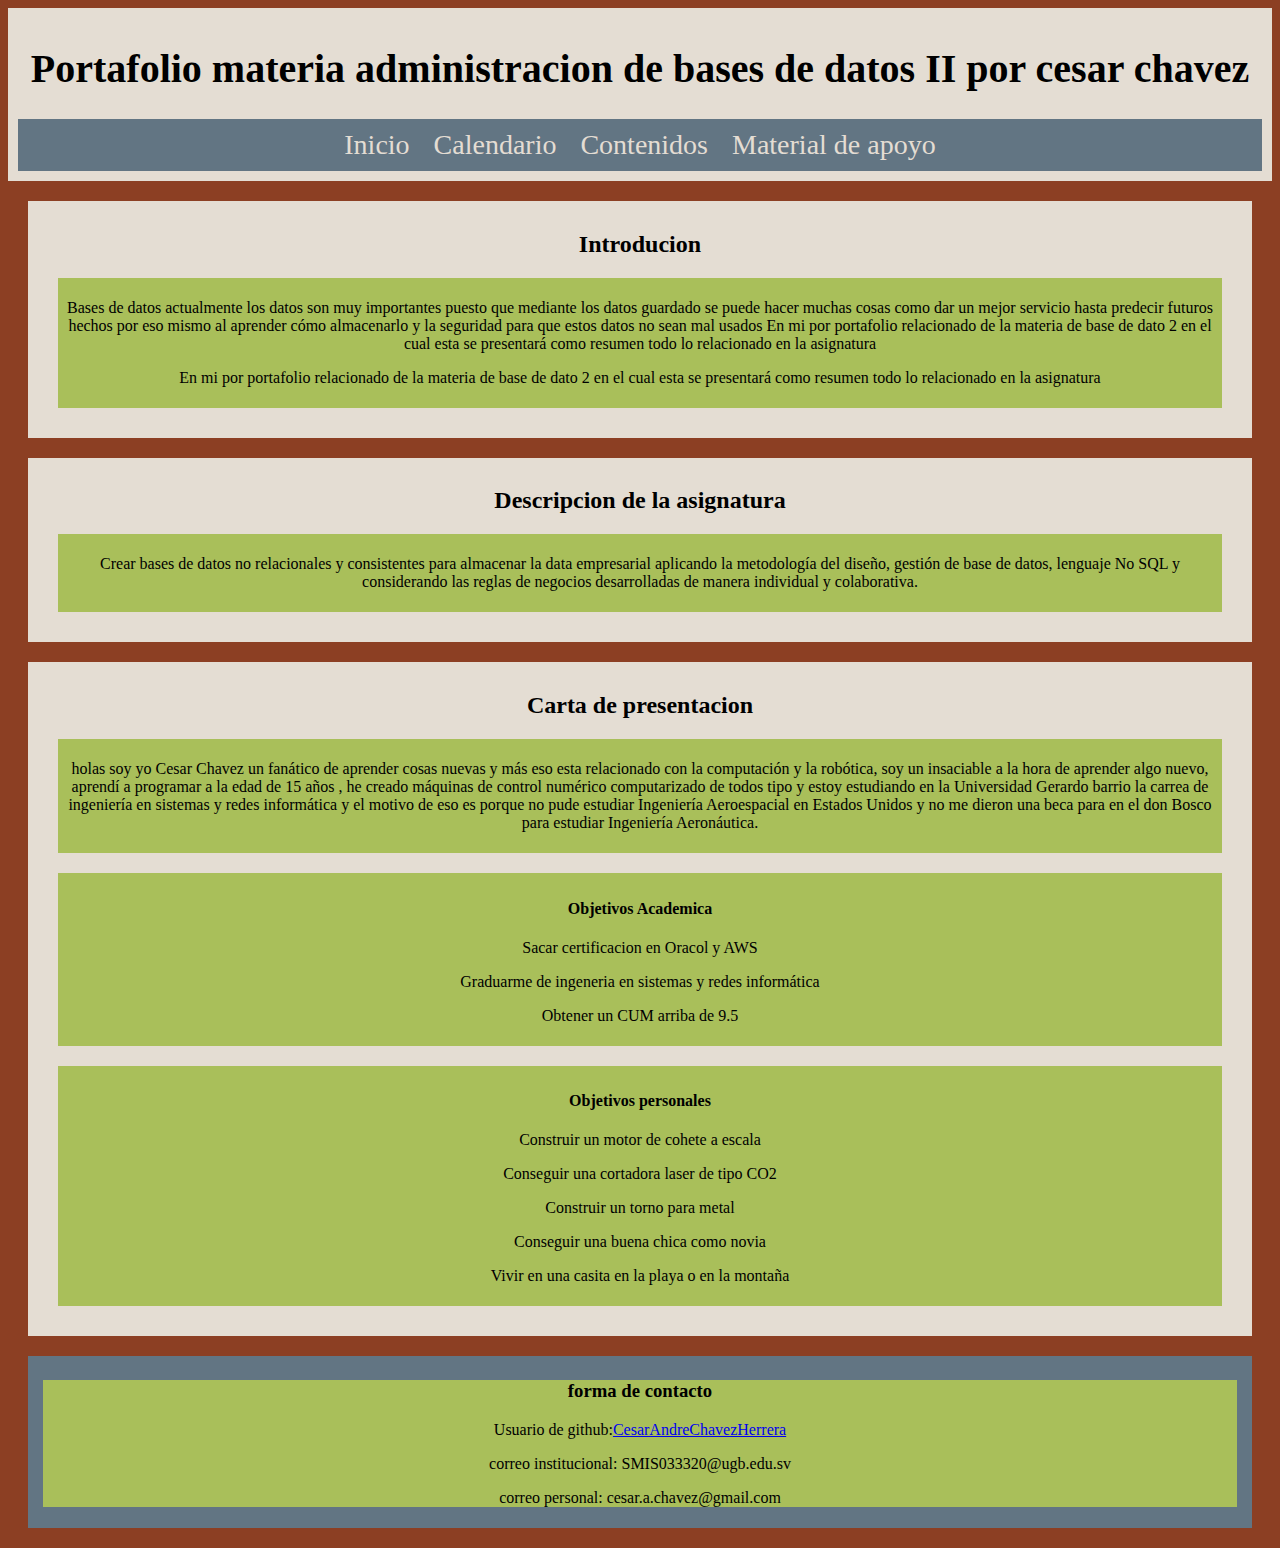
<file: index.html>
<!DOCTYPE html>
<html lang="en">
<head>
    <meta charset="UTF-8">
    <meta http-equiv="X-UA-Compatible" content="IE=edge">
    <meta name="viewport" content="width=device-width, initial-scale=1.0">
    <title>Portafolio</title>
    <link rel="stylesheet" href="estilo.css">
</head>
<body>
    <header>
        <h1>
            Portafolio materia administracion de bases de datos II por cesar chavez 
        </h1>
        <nav>
            <tr>
                <td>
                    <a href="index.html">Inicio</a> 
                </td>
                <td>
                    <a href="calendario.html">Calendario</a> 
                </td>
                <td>
                   <a href="contenidos.html">Contenidos</a> 
                </td>
                <td>
                    <a href="material.html">Material de apoyo</a> 
                </td>
            </tr>
        </nav>
        
    </header>
    <section>
        <H2>Introducion</H2>
        <article>
            <p>Bases de datos actualmente los datos son muy importantes puesto que mediante los datos guardado se puede hacer muchas cosas como dar un mejor servicio hasta predecir futuros hechos por eso mismo al aprender cómo almacenarlo y la seguridad para que estos datos no sean mal usados 
                En mi por portafolio relacionado de la materia de base de dato 2 en el cual esta se presentará como resumen todo lo relacionado en la asignatura 
                </p> 
            <p>En mi por portafolio relacionado de la materia de base de dato 2 en el cual esta se presentará como resumen todo lo relacionado en la asignatura 

            </p>
        </article>
    </section>
    <section>
        <h2>
            Descripcion de la asignatura
        </h2>
        <article>
            <p>
            Crear bases de datos no relacionales y consistentes para almacenar la data empresarial
aplicando la metodología del diseño, gestión de base de datos, lenguaje No SQL y
considerando las reglas de negocios desarrolladas de manera individual y colaborativa.
</p>
        </article>
    </section>
    <section>
        <h2>
            Carta de presentacion
        </h2>
        <article>
            <p>
                holas soy yo Cesar Chavez un fanático de aprender cosas nuevas y más eso esta relacionado con la computación y la robótica, soy un insaciable a la hora de aprender algo nuevo, aprendí a programar a la edad de 15 años , he creado máquinas de control numérico computarizado de todos tipo y estoy estudiando en la Universidad Gerardo barrio la carrea de ingeniería en sistemas y redes informática y el motivo de eso es porque no pude estudiar Ingeniería Aeroespacial en Estados Unidos y no me dieron una beca para en el don Bosco para estudiar Ingeniería Aeronáutica.
            </p>
        </article>

        <article>
            <h4>Objetivos Academica</h4>
            <p>Sacar certificacion en Oracol y AWS</p>
            <p>Graduarme de ingeneria en sistemas y redes informática</p>
            <p>Obtener un CUM arriba de 9.5</p>
            
        </article>

        <article>
            <h4>
                Objetivos personales
            </h4>
            <p>Construir un motor de cohete a escala</p>
            <p>Conseguir una cortadora laser de tipo CO2</p> 
            <p>Construir un torno para metal</p>
            <p>Conseguir una buena chica como novia</p>    
            <p>Vivir en una casita en la playa o en la montaña</p>    
            
        </article>
    </section>
    <footer>
        
    </footer>
    <script src="navegacion.js"></script>

</body>
</html>
</file>
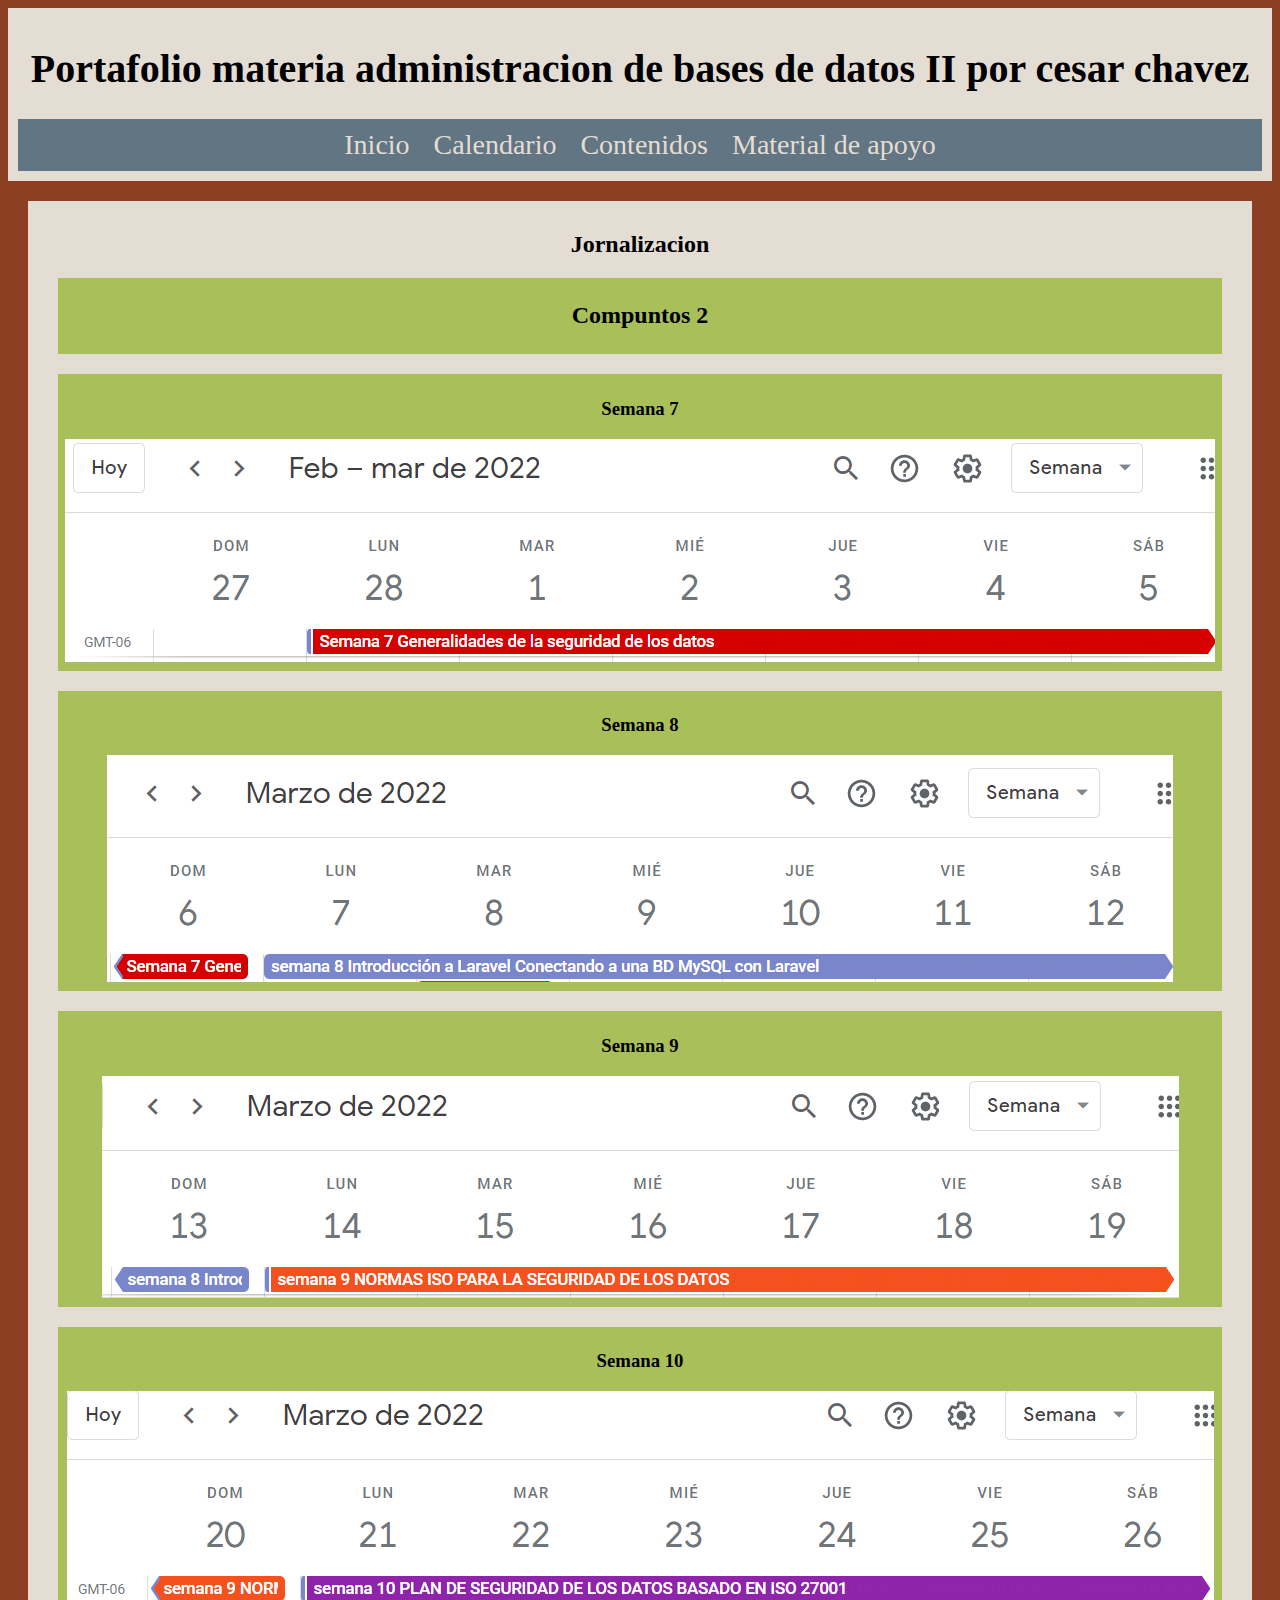
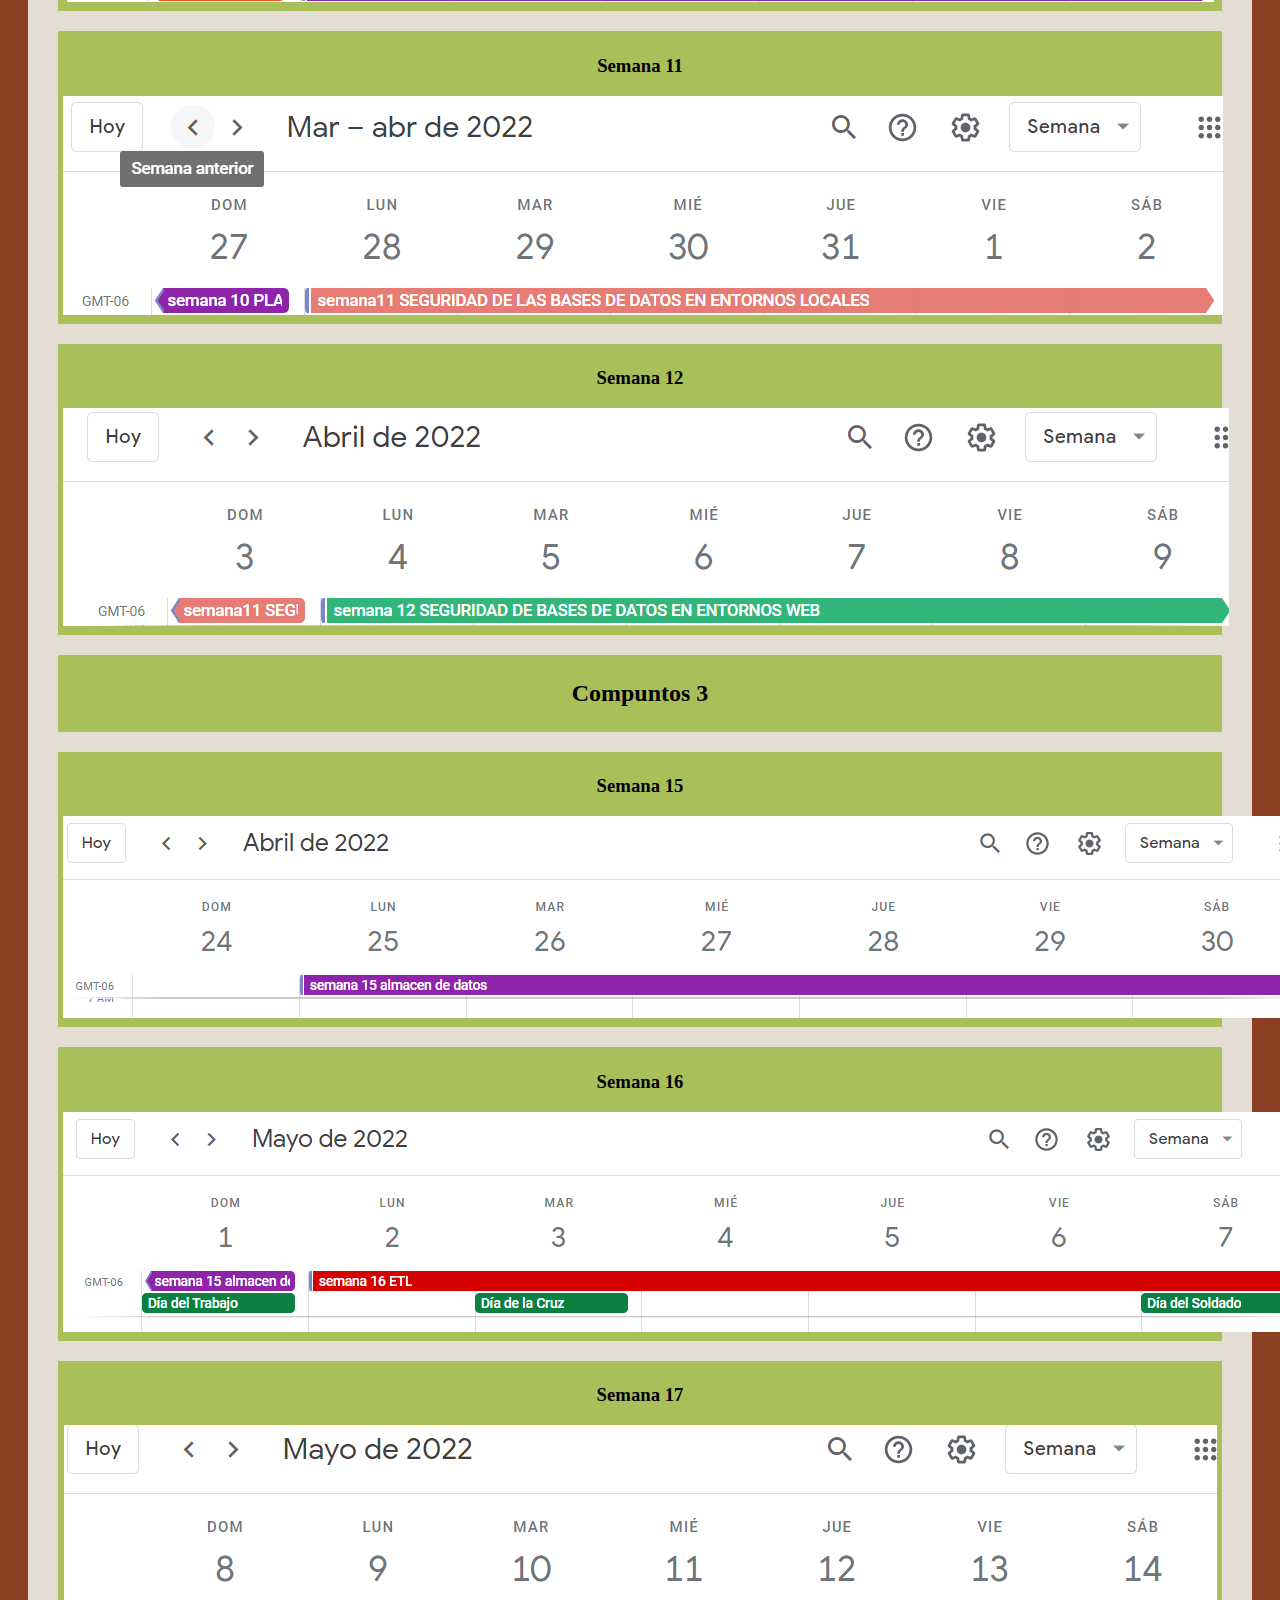
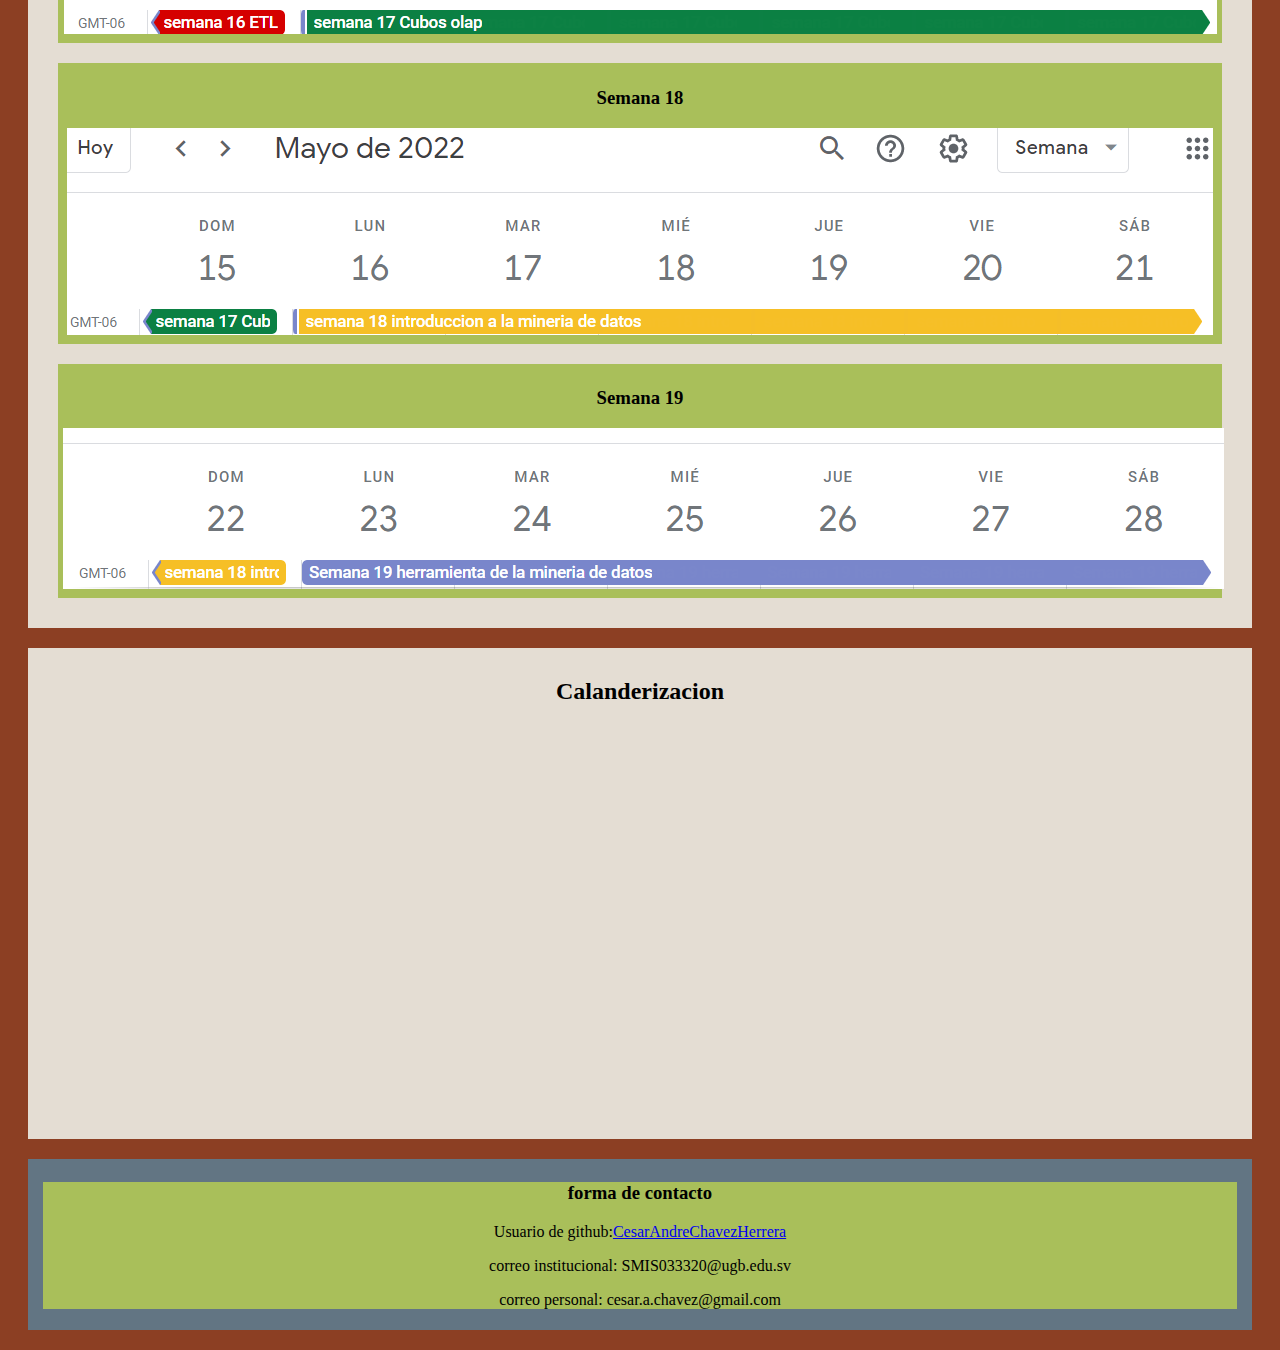
<file: calendario.html>
<!DOCTYPE html>
<html lang="en">
<head>
    <meta charset="UTF-8">
    <meta http-equiv="X-UA-Compatible" content="IE=edge">
    <meta name="viewport" content="width=device-width, initial-scale=1.0">
    <title>Document</title>
    <link rel="stylesheet" href="estilo.css">
</head>
<body>
    <header>
        <h1>
            Portafolio materia administracion de bases de datos II por cesar chavez 
        </h1>
        <nav>
            <tr>
                <td>
                    <a href="index.html">Inicio</a> 
                </td>
                <td>
                    <a href="calendario.html">Calendario</a> 
                </td>
                <td>
                   <a href="contenidos.html">Contenidos</a> 
                </td>
                <td>
                    <a href="material.html">Material de apoyo</a> 
                </td>
            </tr>
        </nav>
        
    </header>
    <section>
        <h2>
            Jornalizacion
        </h2>

        <article>
            <H2>Compuntos 2</H2>
        </article>
        
    
        <article>
            <h3>Semana 7</h3>
            <img src="ing/semana7.PNG" alt="">
        
        </article>
        <article>
            <h3>Semana 8</h3>
            <img src="ing/semana8.PNG" alt="">
                
        </article>
        
        <article>
            <h3>Semana 9</h3>
            <img src="ing/semana9.PNG" alt="">

        </article>        
        <article>
            <h3>Semana 10</h3>
        <img src="ing/semana10.PNG" alt="">
        
        </article>
        <article>
            <h3>Semana 11</h3>
            <img src="ing/semana11.PNG" alt="">
        </article>
        <article>
            <h3>Semana 12</h3>
            <img src="ing/semana12.PNG" alt="">
        </article>
        <article>
            <H2>Compuntos 3</H2>
        </article>
        <article>
            <h3>Semana 15</h3>
            <img src="ing/semana15.PNG" alt="">
        </article>
        <article>
            <h3>Semana 16</h3>
            <img src="ing/semana16.PNG" alt="">
        </article>
        <article>
            <h3>Semana 17
            </h3>
            <img src="ing/semana17.PNG" alt="">
        </article>
        <article>
            <h3>Semana 18</h3>
            <img src="ing/semana18.PNG" alt="">
        </article>
        <article>
            <h3>Semana 19</h3>
            <img src="ing/semana19.PNG" alt="">
        </article>

    </section>


    <section>
        <h2>
            Calanderizacion
        </h2>
        <iframe src="pdf/Calendarizacion.pdf" frameborder="0" width="800px" height="400px"></iframe>

    </section>
    <footer>
        
    </footer>
    <script src="navegacion.js"></script>
</body>
</html>
</file>
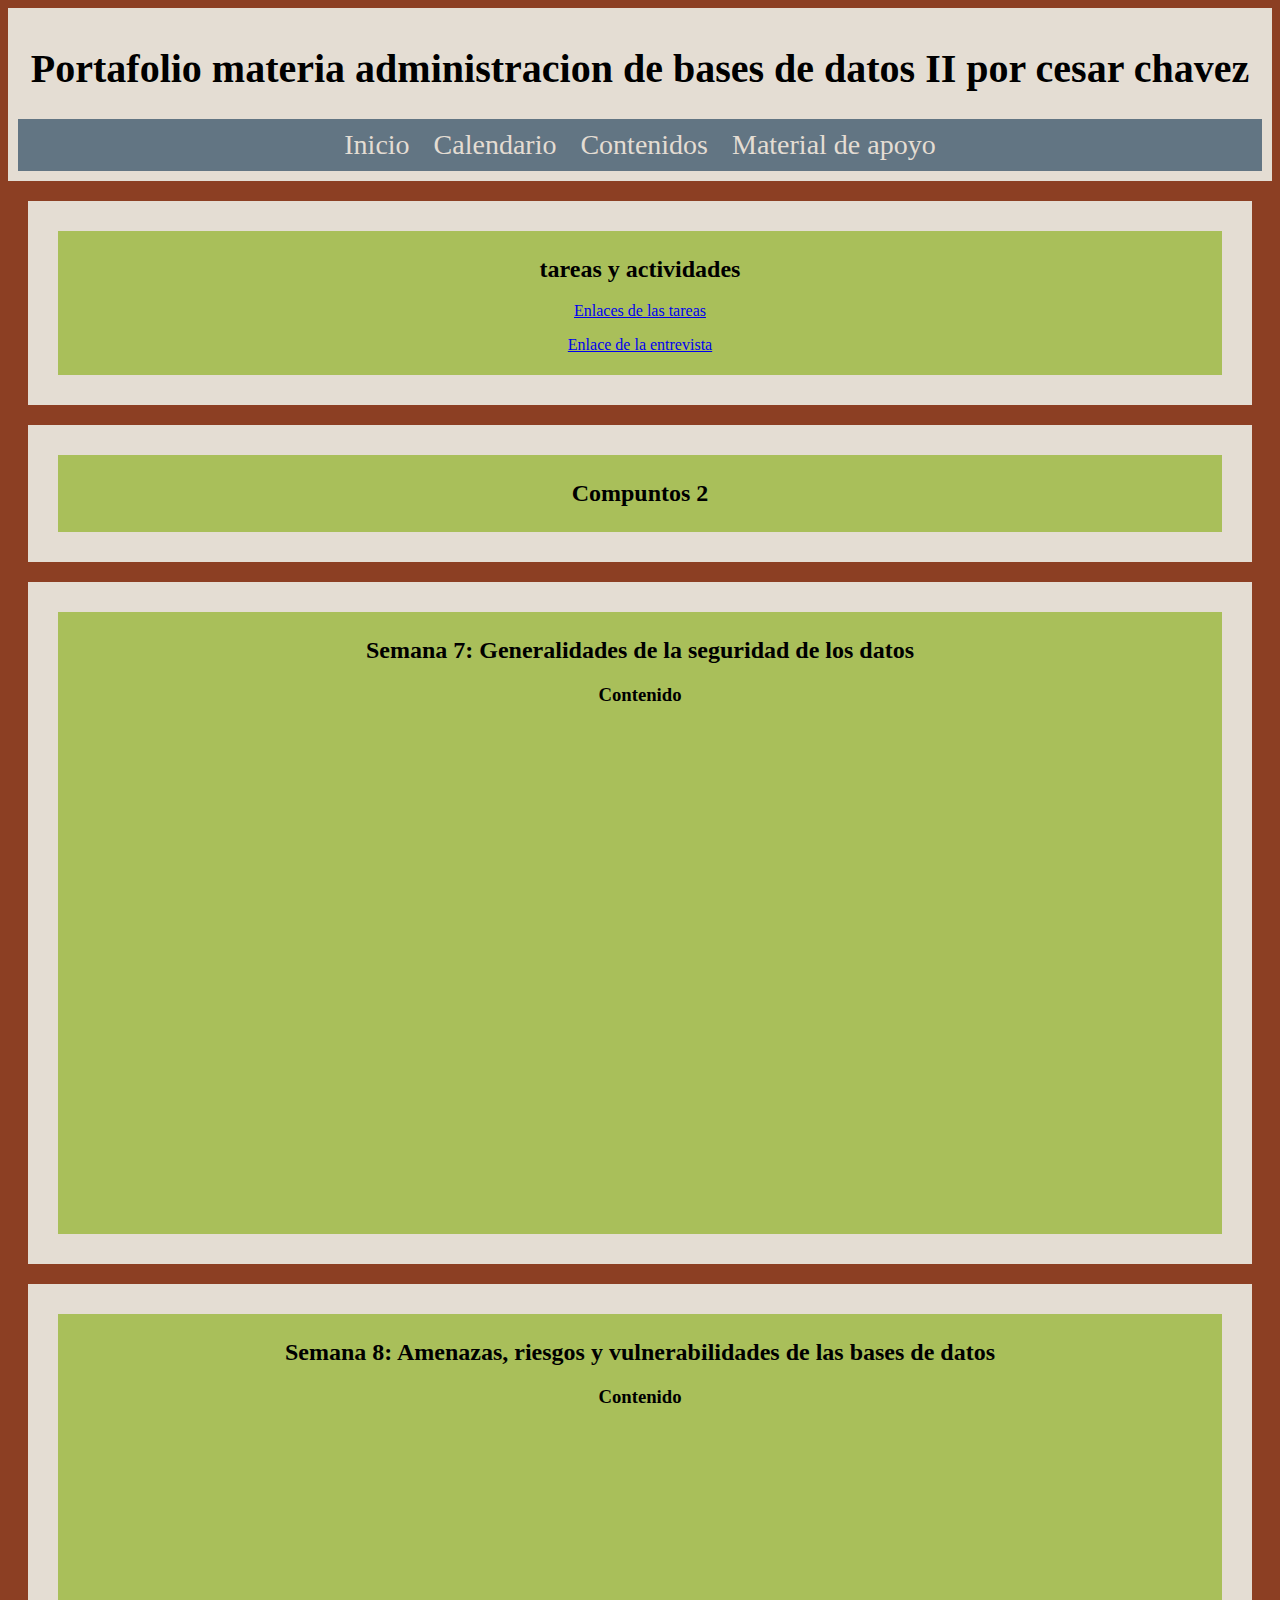
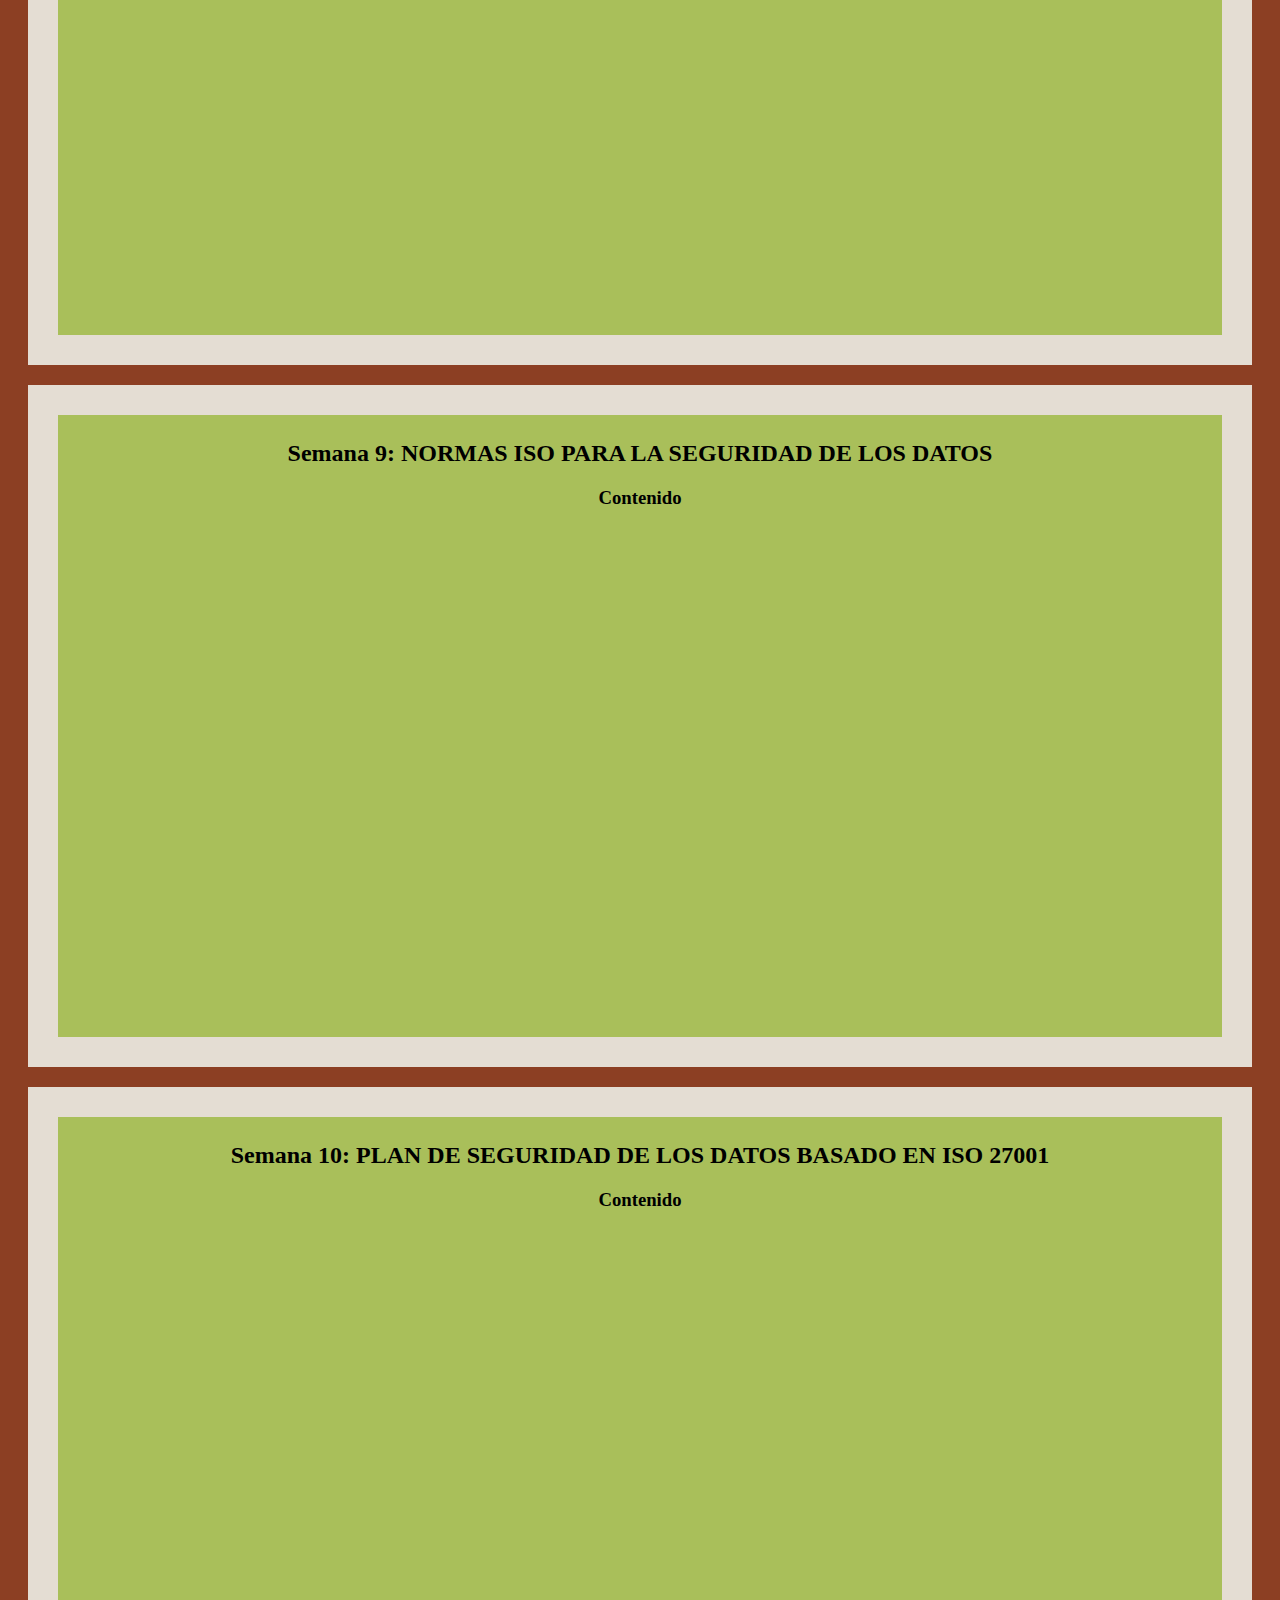
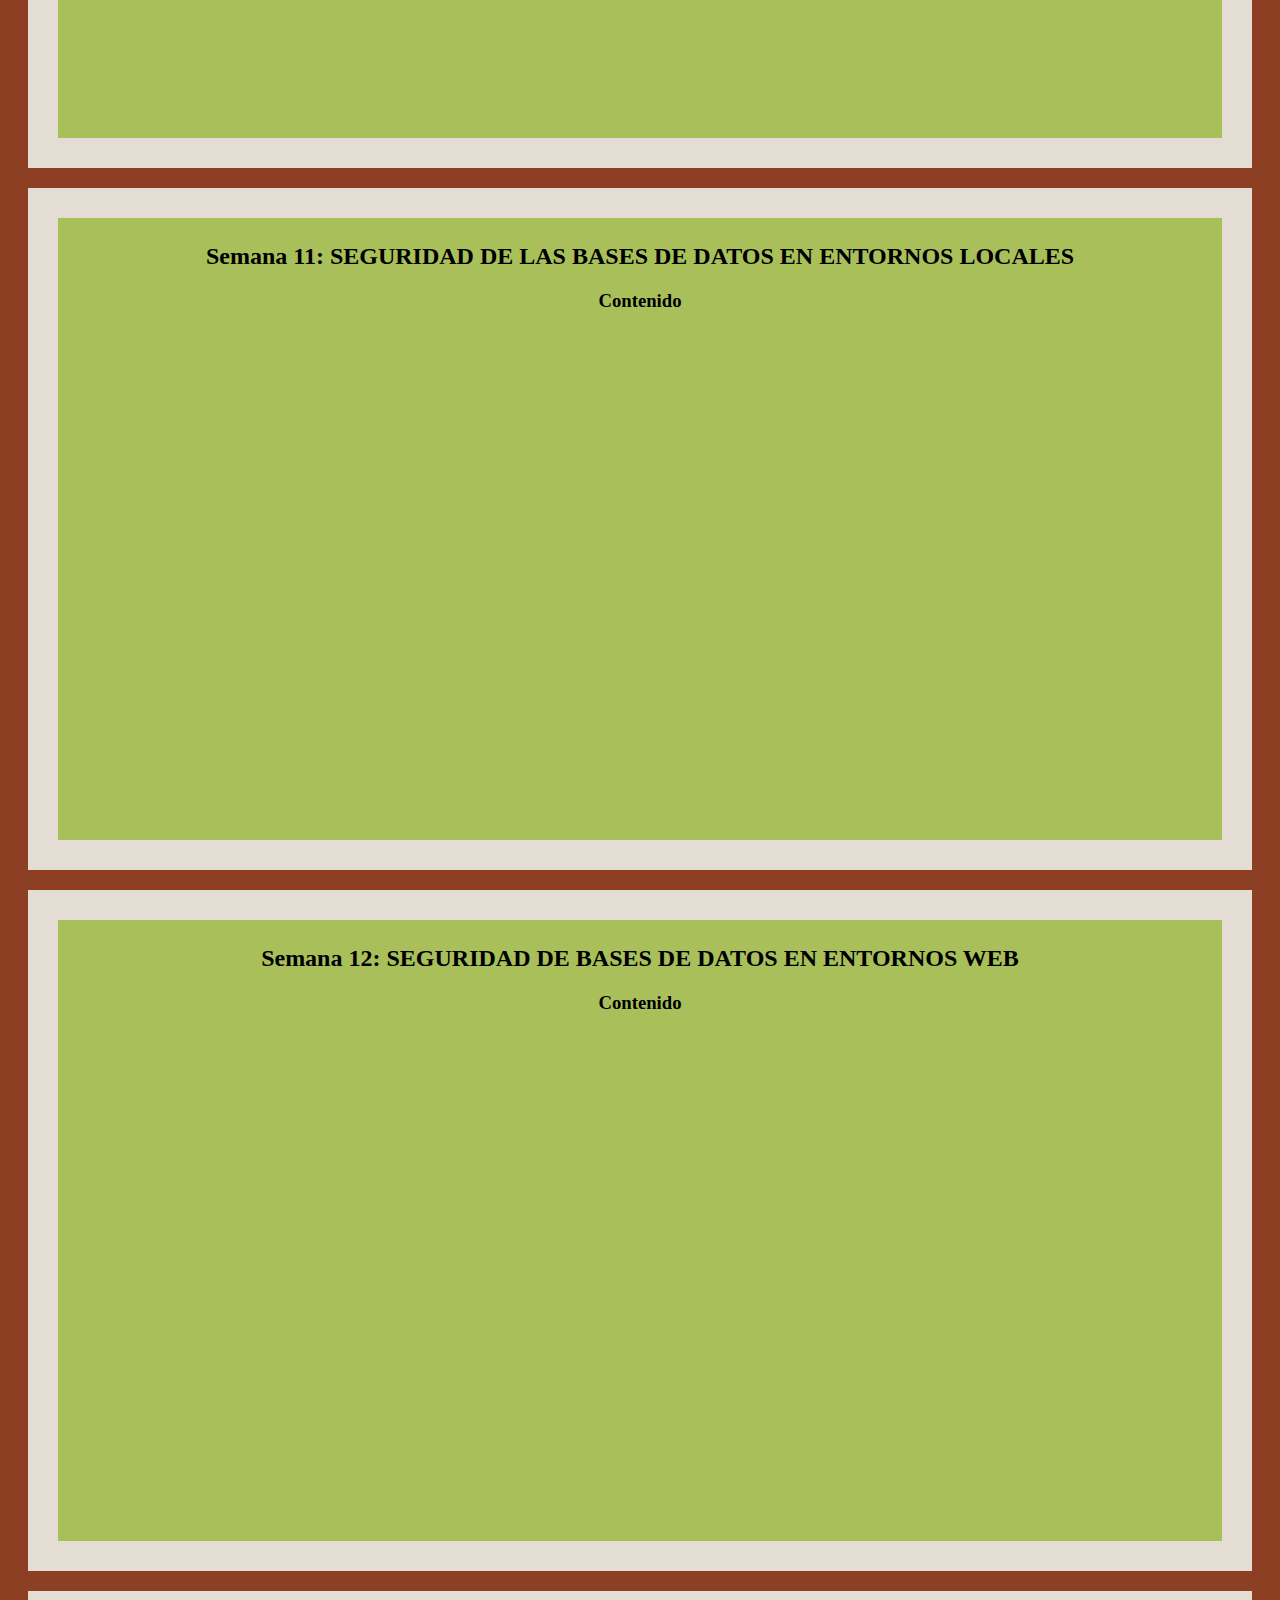
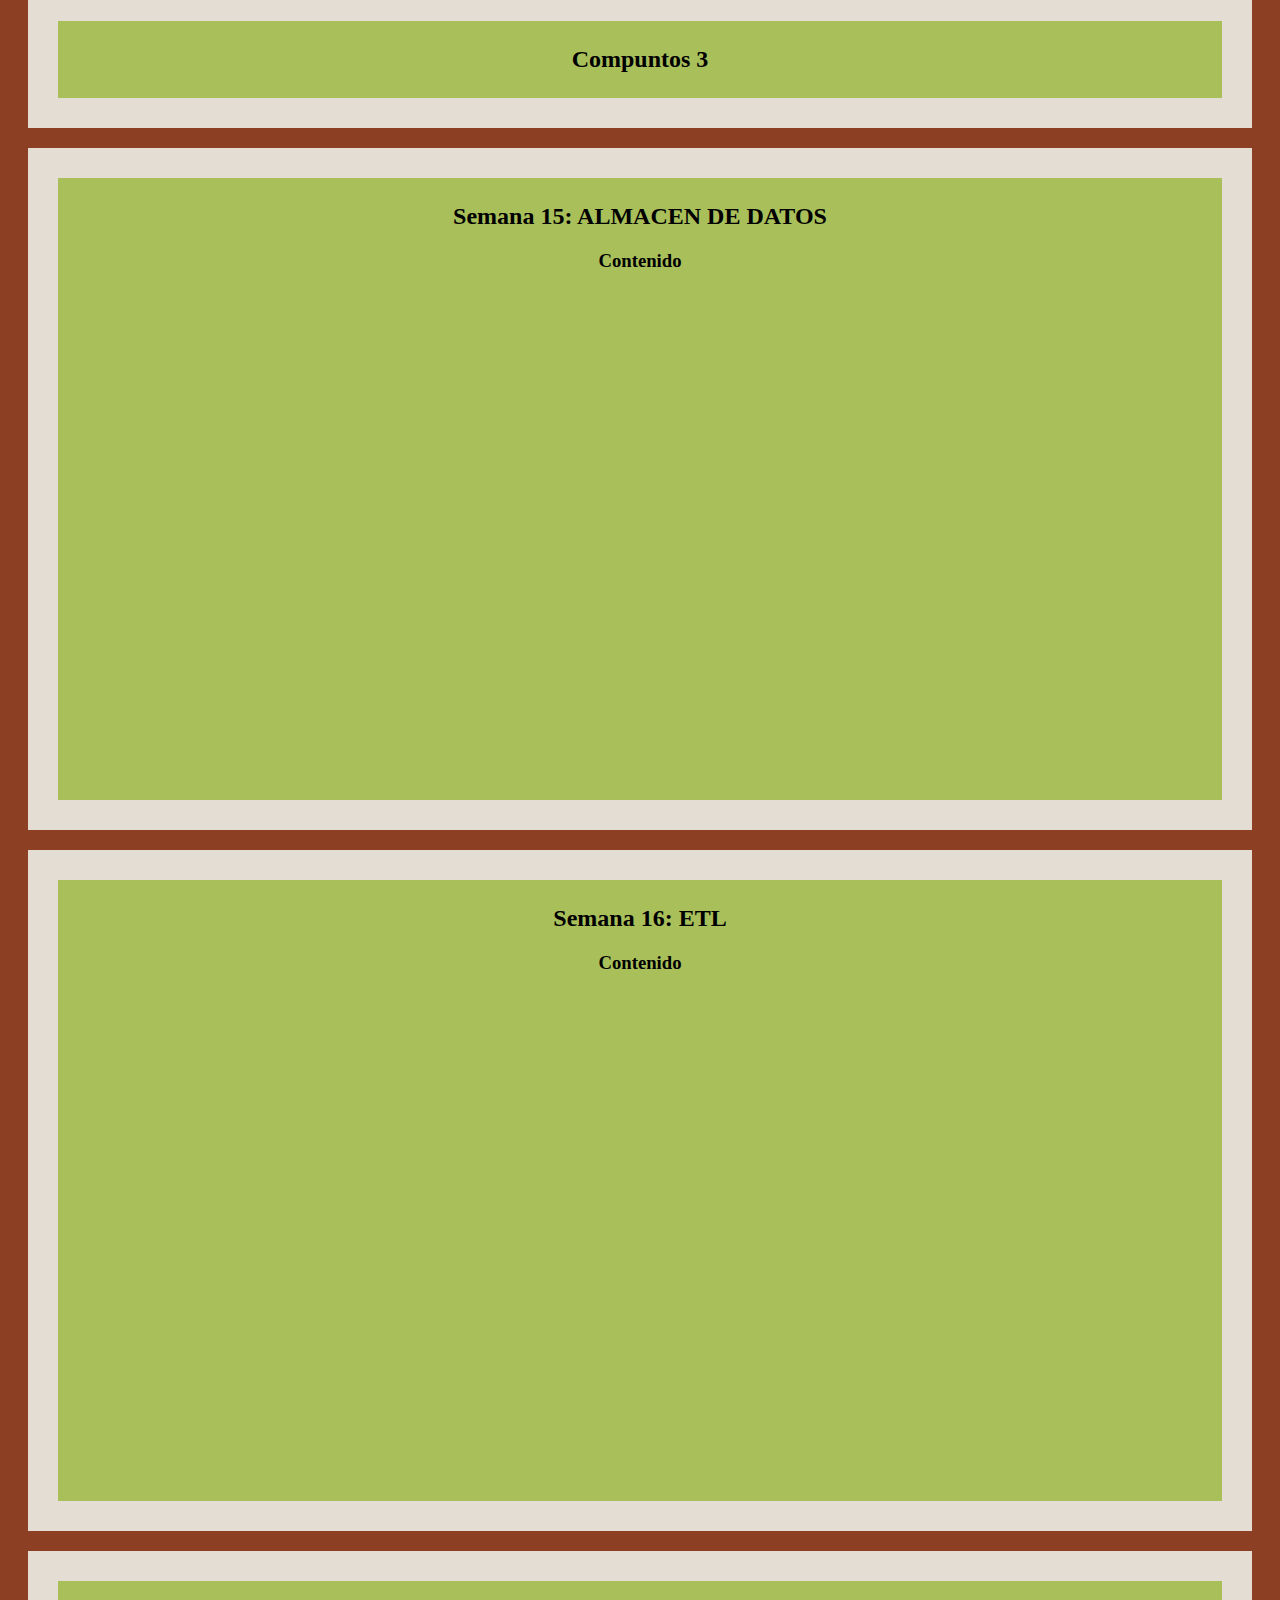
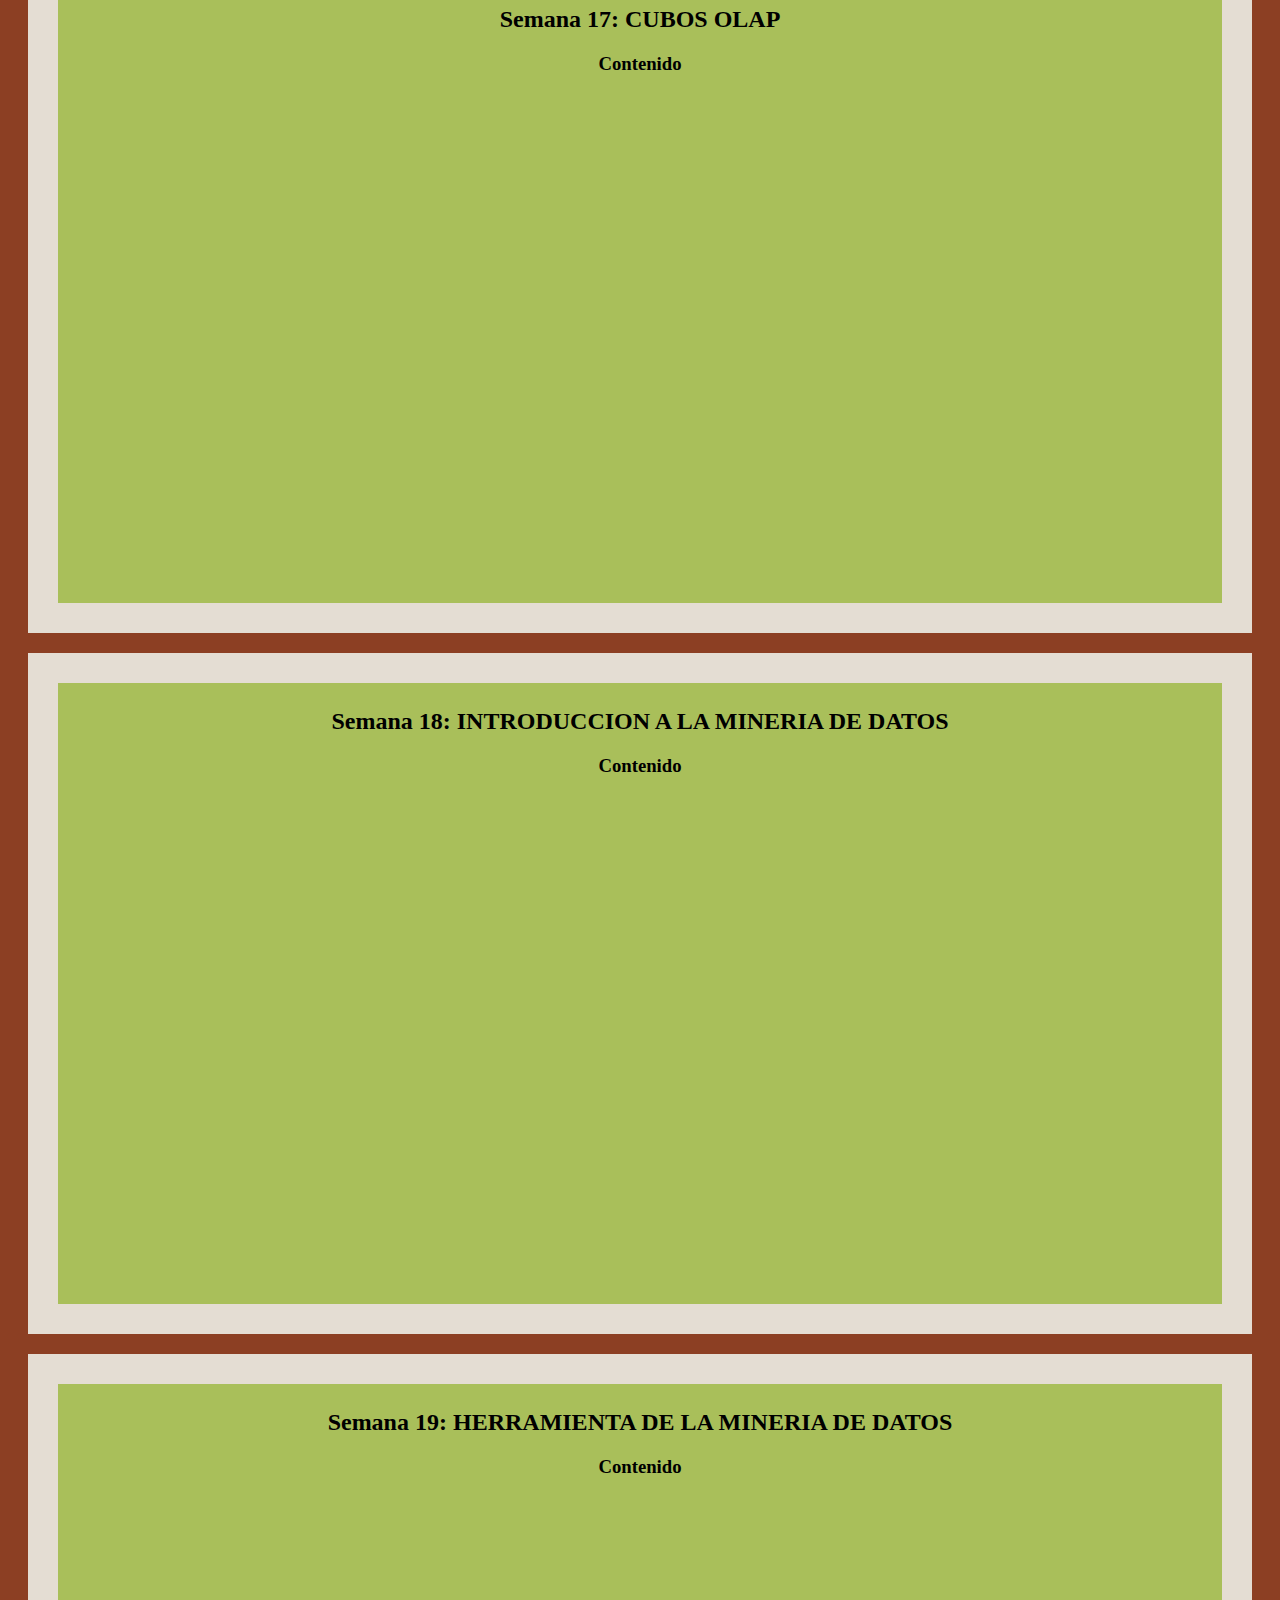
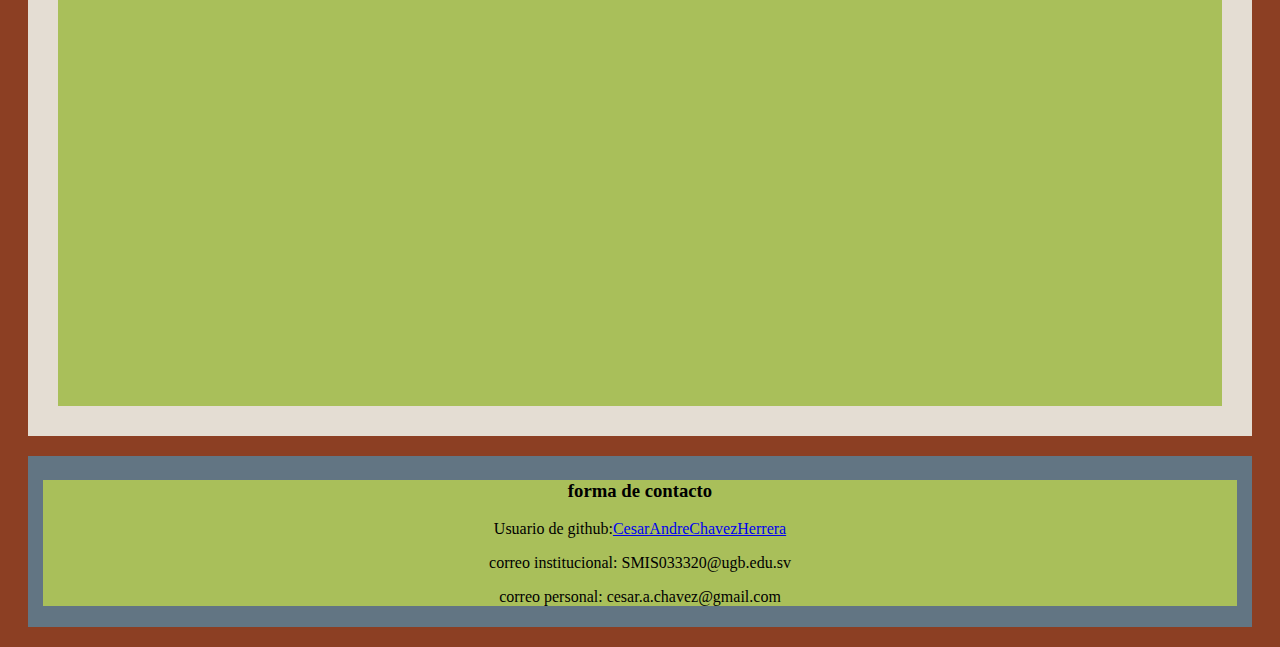
<file: contenidos.html>
<!DOCTYPE html>
<html lang="en">
<head>
    <meta charset="UTF-8">
    <meta http-equiv="X-UA-Compatible" content="IE=edge">
    <meta name="viewport" content="width=device-width, initial-scale=1.0">
    <title>Document</title>
    <link rel="stylesheet" href="estilo.css">
</head>
<body>
    <header>
        <h1>
            Portafolio materia administracion de bases de datos II por cesar chavez 
        </h1>
        <nav>
            <tr>
                <td>
                    <a href="index.html">Inicio</a> 
                </td>
                <td>
                    <a href="calendario.html">Calendario</a> 
                </td>
                <td>
                   <a href="contenidos.html">Contenidos</a> 
                </td>
                <td>
                    <a href="material.html">Material de apoyo</a> 
                </td>
            </tr>
        </nav>
        
    </header>

    <section>
        <article>
            <h2>
                tareas y actividades
            </h2>
            <p><a href="https://drive.google.com/drive/folders/14lKf5gKJryVKZ6iPdgM1k2iKqj-ouscA?usp=sharing">Enlaces de las tareas</a> </p>
            <p><a href="https://www.youtube.com/watch?v=LqG-NCBH3zw">Enlace de la entrevista</a></p>
        </article>
    </section>
   
    <section>
        <article>
            <H2>Compuntos 2</H2>
        </article>
    </section>

    <section>
        <article>
            <h2>Semana 7: Generalidades de la seguridad de los datos</h2>
            <h3>Contenido</h3>
            <iframe src="pdf/7.pdf" width="800px" height="500px" frameborder="0"></iframe>
        </article>
    </section>
    <section>
        <article>
            <h2>Semana 8: Amenazas, riesgos y vulnerabilidades de las bases de datos</h2>
            <h3>Contenido</h3>
            <iframe src="pdf/8.pdf" width="800px" height="500px" frameborder="0"></iframe>
            
        </article>
        
    </section>

    <section>
        <article>
            <h2>Semana 9: NORMAS ISO PARA LA SEGURIDAD DE LOS DATOS</h2>
            <h3>Contenido</h3>
            <iframe src="pdf/9.pdf" width="800px" height="500px" frameborder="0"></iframe>
            
        </article>
        
    </section>
    <section>
        <article>
            <h2>Semana 10: PLAN DE SEGURIDAD DE LOS DATOS BASADO EN ISO 27001            </h2>
            <h3>Contenido</h3>
            <iframe src="pdf/10.pdf" width="800px" height="500px" frameborder="0"></iframe>
            
        </article>
        
    </section>

    <section>
        <article>
            <h2>Semana 11: SEGURIDAD DE LAS BASES DE DATOS EN ENTORNOS LOCALES</h2>
            <h3>Contenido</h3>
            <iframe src="pdf/10.pdf" width="800px" height="500px" frameborder="0"></iframe>
        </article>
        
    </section>
    <section>
        <article>
            <h2>Semana 12: SEGURIDAD DE BASES DE DATOS EN ENTORNOS WEB</h2>
            <h3>Contenido</h3>
            <iframe src="pdf/12.pdf" width="800px" height="500px" frameborder="0"></iframe>

        </article>

    </section>
    <section>
        <article>
            <H2>Compuntos 3</H2>
        </article>
    </section>
    <section>
        <article>
            <h2>Semana 15: ALMACEN DE DATOS</h2>
            <h3>Contenido</h3>
            <iframe src="pdf/15.pdf" width="800px" height="500px" frameborder="0"></iframe>

        </article>

    </section>
    <section>
        <article>
            <h2>Semana 16: ETL</h2>
            <h3>Contenido</h3>
            <iframe src="pdf/16.pdf" width="800px" height="500px" frameborder="0"></iframe>

        </article>

    </section>
    <section>
        <article>
            <h2>Semana 17: CUBOS OLAP</h2>
            <h3>Contenido</h3>
            <iframe src="pdf/17.pdf" width="800px" height="500px" frameborder="0"></iframe>
        </article>
    </section>

    <section>
        <article>
            <h2>Semana 18: INTRODUCCION A LA MINERIA DE DATOS </h2>
            <h3>Contenido</h3>
            <iframe src="pdf/18.pdf" width="800px" height="500px" frameborder="0"></iframe>
        </article>
    </section>

    
    <section>
        <article>
            <h2>Semana 19: HERRAMIENTA DE LA MINERIA DE DATOS</h2>
            <h3>Contenido</h3>
            <iframe src="pdf/19.pdf" width="800px" height="500px" frameborder="0"></iframe>
        </article>
    </section>
    <footer>
        
    </footer>
    <script src="navegacion.js"></script>
</body>
</html>
</file>
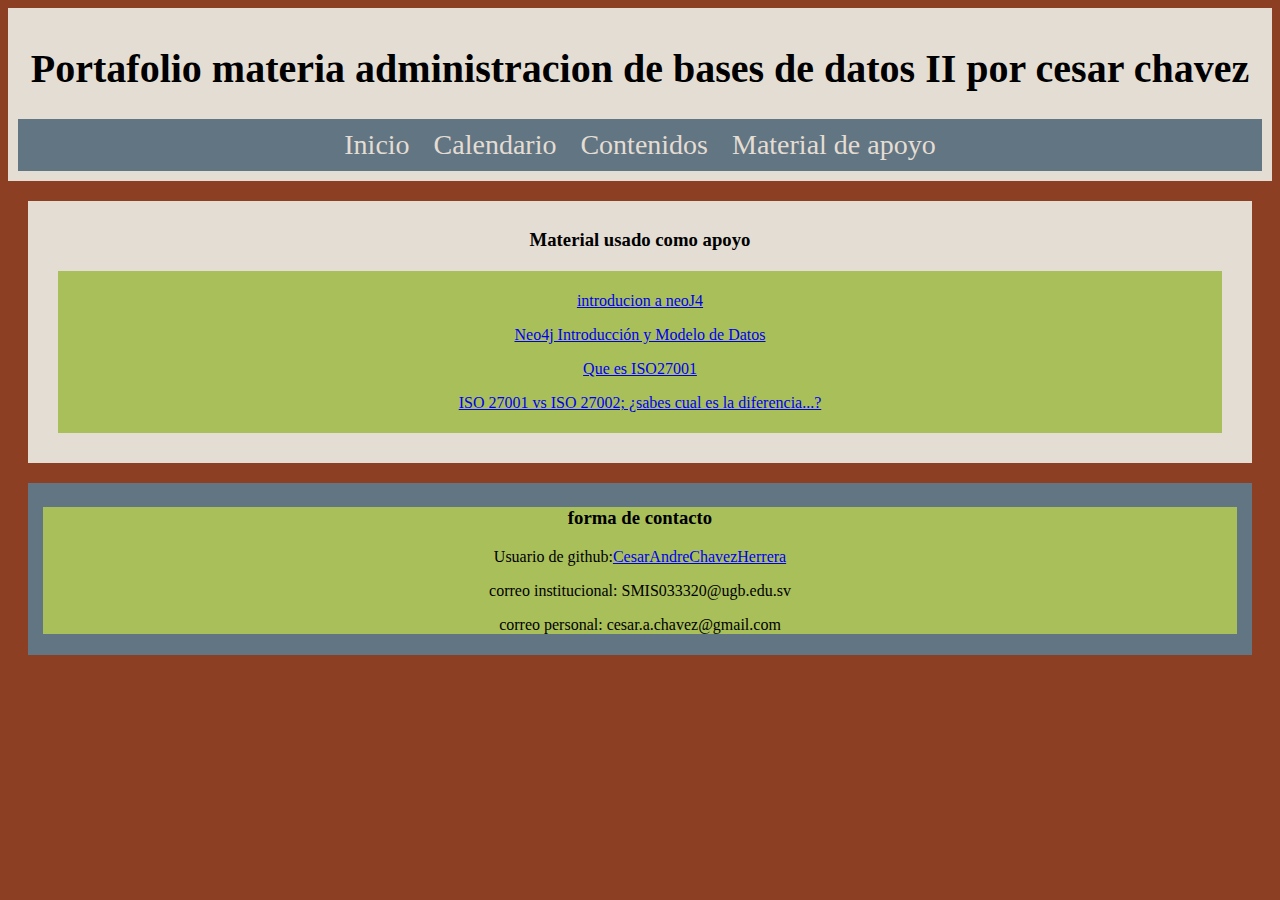
<file: material.html>
<!DOCTYPE html>
<html lang="en">
<head>
    <meta charset="UTF-8">
    <meta http-equiv="X-UA-Compatible" content="IE=edge">
    <meta name="viewport" content="width=device-width, initial-scale=1.0">
    <title>Document</title>
    <link rel="stylesheet" href="estilo.css">
</head>
<body>
    <header>
        <h1>
            Portafolio materia administracion de bases de datos II por cesar chavez 
        </h1>
        <nav>
            <tr>
                <td>
                    <a href="index.html">Inicio</a> 
                </td>
                <td>
                    <a href="calendario.html">Calendario</a> 
                </td>
                <td>
                   <a href="contenidos.html">Contenidos</a> 
                </td>
                <td>
                    <a href="material.html">Material de apoyo</a> 
                </td>
            </tr>
        </nav>
         
    </header>


        <section>
            <h3>Material usado como apoyo
            </h3>
            <article>
                <p>
                    <a href="https://www.youtube.com/watch?v=IShRYPsmiR8&ab_channel=ChrisHay">introducion a neoJ4</a>
                </p>
                <p>
                    <a href="https://www.youtube.com/watch?v=BcgXw06lSIo&ab_channel=Neo4j">Neo4j Introducción y Modelo de Datos</a>
                </p>
                <p>
                    <a href="https://www.youtube.com/watch?v=eT7oq6r5sdM&t=94s&ab_channel=CyberSecurityTV">Que es ISO27001</a>
                </p>
                <p>
                    <a href="https://www.youtube.com/watch?v=lsAlR0-zB6A&ab_channel=FranoCapetaOnLine">ISO 27001 vs ISO 27002; ¿sabes cual es la diferencia...?</a>
                </p>


            </article>
        </section>

    <footer>
        
    </footer>
    <script src="navegacion.js"></script>
</body>
</html>
</file>
<file: estilo.css>
:root{
    --textoscuro:black;
    --textclaro : white;
    --oscuro1: #8c3f23;
    --oscuro2: #E4DDD3     ;
    --claro1: #A9bf5a ;
    --claro2: #E4DDD3;
    --cMedio: #627583;
}
body{
    background: var(--oscuro1);
    text-align: center;
}
h1{
    color: var(--textoscuro);
    font-size: 40px;
}

header{
    padding: 10px;
    background:var(--claro2);
    text-align: center;
    
}

nav{
    background:var(--cMedio);
    padding: 10px;;
}

nav a{
    color: var(--oscuro2);
    font-size:28px;
    padding: 10px;
    text-decoration: none;
    
}

section{
    background: var(--claro2);
    padding: 10px;
    margin: 20px;
}

article{
    background:var(--claro1);
    padding: 5px;
    margin: 20px;
}

footer{
    background: var(--cMedio);
    padding: 5px;
    margin: 20px;
}
div{
    background: var(--claro1);
    margin: 10px;
}
</file>
